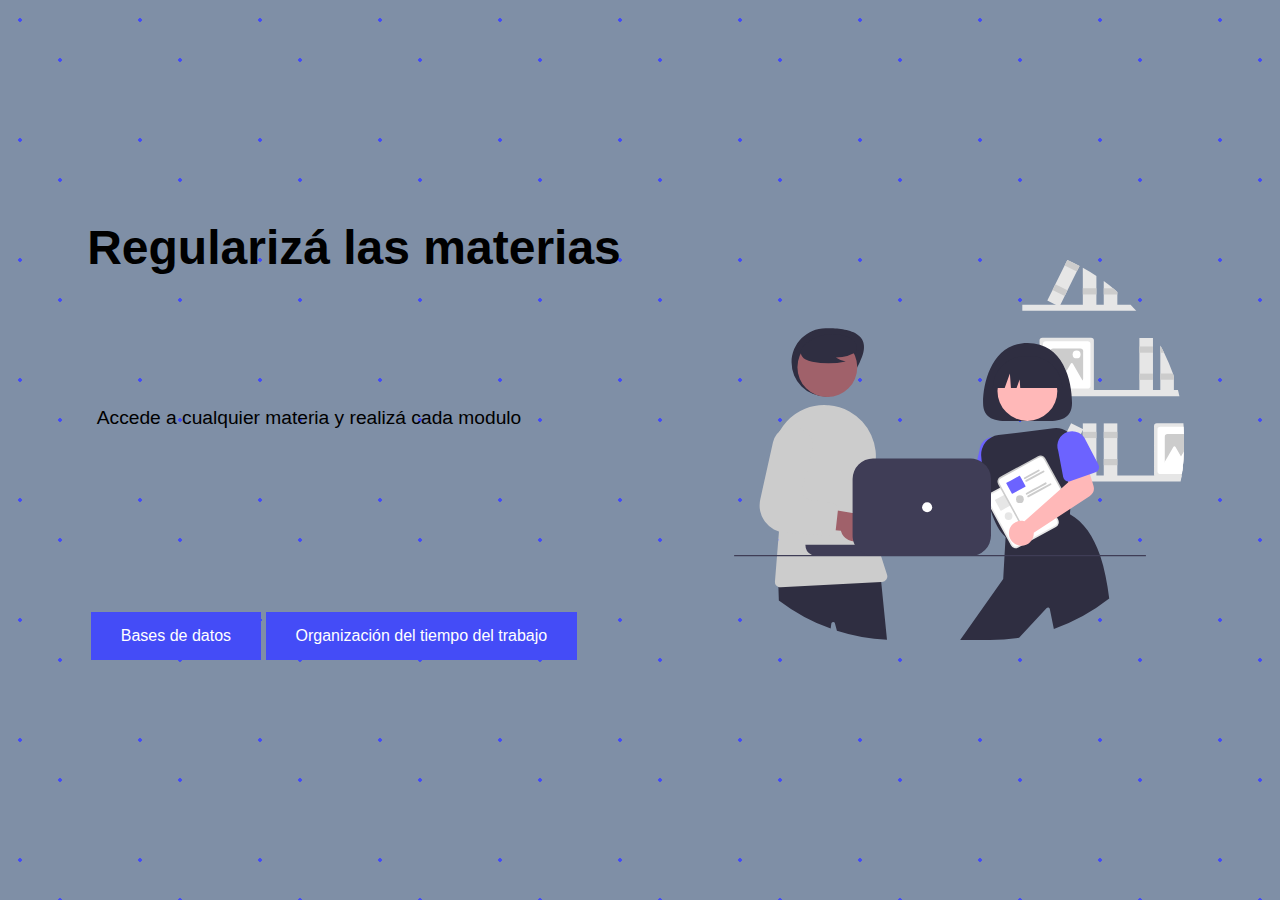
<file: index.html>
<!DOCTYPE html>
<html>
<head>
	<meta charset="utf-8">
	<title>Página principal</title>
	<link rel="stylesheet" type="text/css" href="normalize1.css">
	<link rel="stylesheet" type="text/css" href="syles.css">
	<meta name="viewport" content="width=device-width, initial-scale=1.0">

</head>
<body>
	
	<header class="Hero">
		
		<div class= "Hero__container container">
			
			<div class="hero__text">
				<h1 class="hero__title">Regularizá las materias</h1> <br>
				<p class= "hero__copy">Accede a cualquier materia y realizá cada modulo</p>  <br>
				<ul>
					<li><a href="Bases.html" class="hero__cta">Bases de datos</a></li>
					<li><a href="Organizacion.html" class="hero__cta2">Organización del tiempo del trabajo</a></li>
				</ul>
			</div>
			
			<img src="HeaderCoWorkers.svg" class="hero__img">
		</div>

	</header>
</body>
</html>
</file>
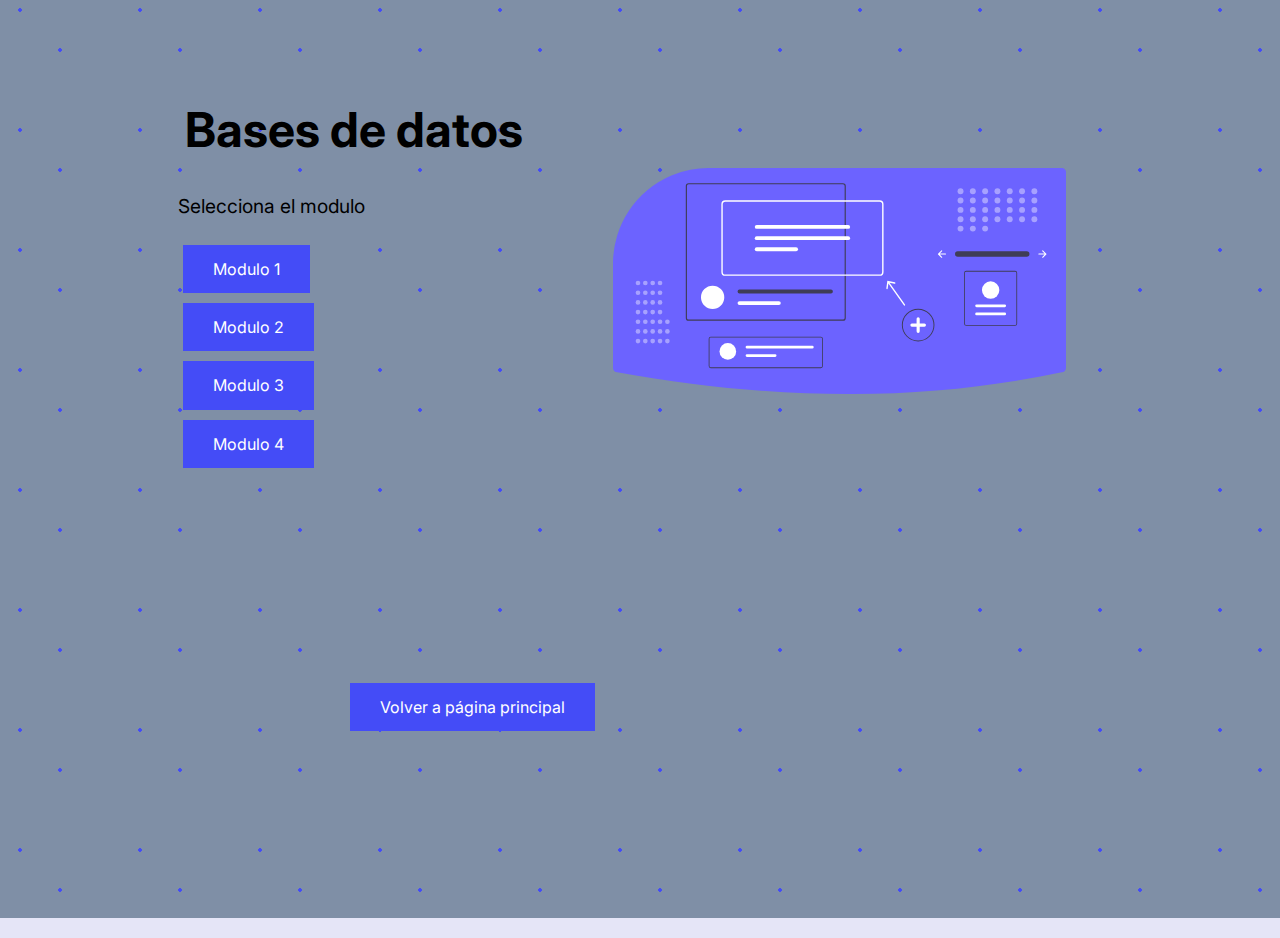
<file: Bases.html>
<!DOCTYPE html>
<html>
<head>
	<title>Bases de Datos</title>
	<meta charset="utf-8">
	<link rel="stylesheet" type="text/css" href="estilizandobases.css">
	<link rel="stylesheet" type="text/css" href="normalize1.css">
	<meta name="viewport" content="width=device-width, initial-scale=1.0">
</head>
<body>

	<header class="encabezado">
		<div class="container">
			<h1 class="hero__title">Bases de datos</h1> <br>
			<p class="hero__copy">Selecciona el modulo</p>
			<img src="Basesdedatos.svg">
			<nav>
				<ul>
					<li class="cta"><a href="documento_sin_titulo.pdf" download="Autoevaluacion1.pdf">Modulo 1</a></li>
					<li class="cta"><a href="" target="_BLANK">Modulo 2</a></li>
					<li class="cta"><a href="" target="_BLANK">Modulo 3</a></li>
					<li class="cta"><a href="" target="_BLANK">Modulo 4</a></li>
				</ul>
				
			</nav>
		</div>
		<a class="tremendo" href="index.html">Volver a página principal</a>
	</header>
</body>
</html>
</file>
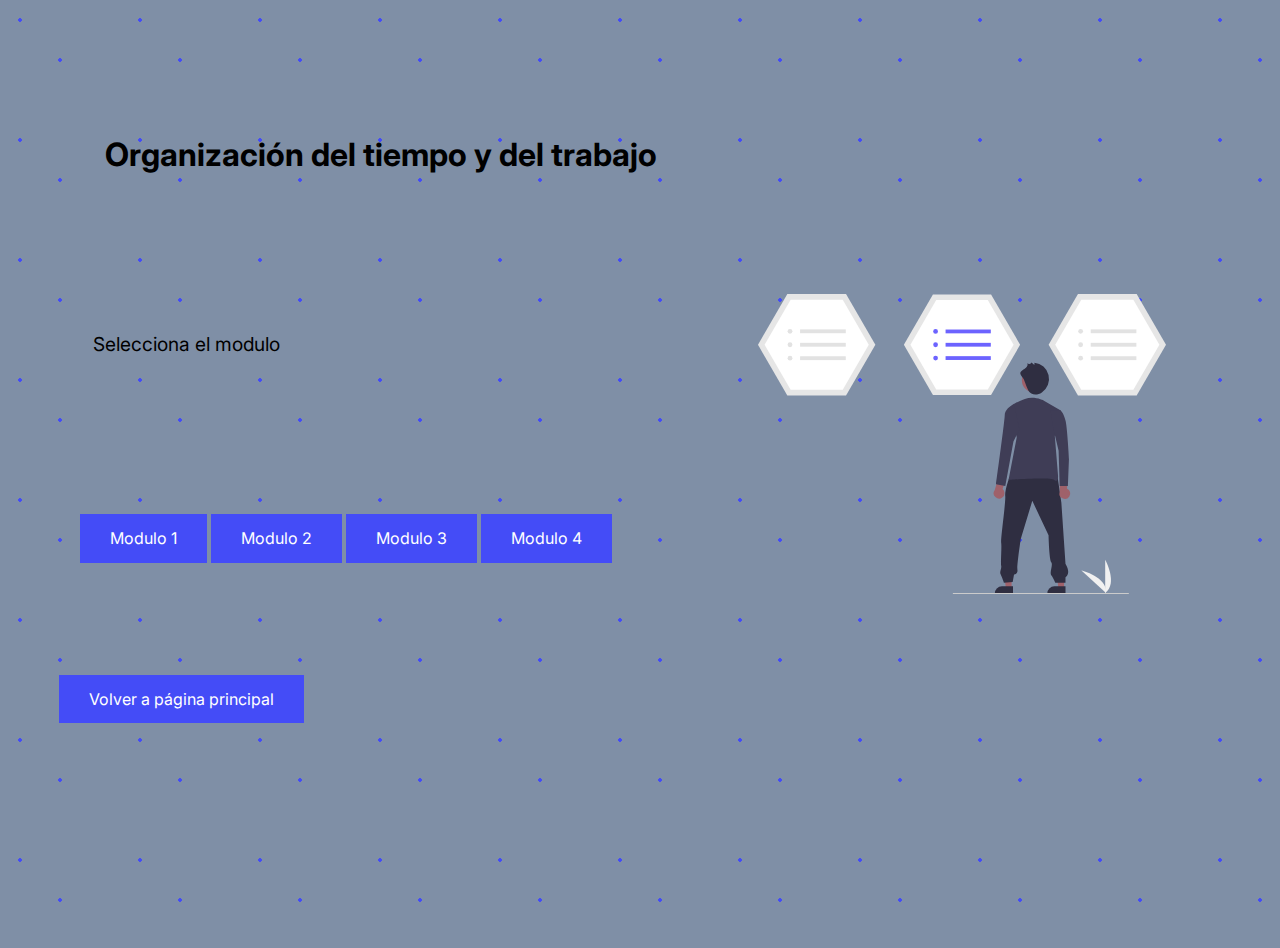
<file: Organizacion.html>
<!DOCTYPE html>
<html>
<head>
	<title>Organización del tiempo y del trabajo</title>
	<meta charset="utf-8">
	<link rel="stylesheet" type="text/css" href="estilizandoorganizacion.css">
	<link rel="stylesheet" type="text/css" href="normalize1.css">
	<meta name="viewport" content="width=device-width, initial-scale=1.0">
</head>
<body>
	<header class="encabezado">
		<div class="container">
			<h1 class="hero__title">Organización del tiempo y del trabajo</h1> <br>
			<p class="hero__copy">Selecciona el modulo</p>
			<img src="selectoption1.svg">
			<nav>
				<ul>
					<li class="cta"><a href="" target="_BLANK">Modulo 1</a></li>
					<li class="cta"><a href="" target="_BLANK">Modulo 2</a></li>
					<li class="cta"><a href="" target="_BLANK">Modulo 3</a></li>
					<li class="cta"><a href="" target="_BLANK">Modulo 4</a></li>
				</ul>
				
			</nav>
		</div>
		<a class="tremendo" href="index.html">Volver a página principal</a>
	</header>
</body>
</html>
</file>
<file: syles.css>
@import url('https://fonts.googl eapis.com/css2?family=Inter:wght@300;400;700&display=swap');

:root{
	--color-primary: #444CF7;
	--color-title: #000;
	--align-title: left;
	--padding-container: 100px 0px;
	--width-container: 90%;
	--max-width-container: 1200px;
	--color-btn:#444CF7;
	--text-btn: #fff;
	--padding-btn: 15px 30px;
}
body {
	font-family: 'Inter', sans-serif;
	background-color: #e5e5f7;
	opacity: 1;
	background-image:  radial-gradient(#444cf7 2px, transparent 2px), radial-gradient(#444cf7 2px, #7f8fa6 2px);
	background-size: 120px 120px;
	background-position: 0 0,80px 80px;
}
.container{
	width: var(--width-container);
	max-width: var(--max-width-container);
	padding: var(--padding-container);
	margin:0 auto;
	overflow: hidden;
}
header {
	height: 100vh;
	min-height: 500px;
	position: relative;
	--padding-container:0;
}
header div{
	display: grid;
	height: 100%;
	grid-template-columns: 800px 450px;
	place-items:center;
	gap:20px;

}

header div div h1 {
margin-top: 150px;
margin-left: 250px
}
header div div p {
	margin-top: -50px;
	margin-left: 160px
}

header div img {
	margin-right: 300px;
	width: 100%;
}

header div div ul li a {
	text-decoration: none;
	display: inline-block;
	background: var(--color-btn);
	color:#fff;
	padding: var(--padding-btn);
	text-align: center;
}

li {
	list-style: none;
	display: inline-block;
	position: relative;
	margin-bottom: 170px
}
.hero__cta {
	margin-left: 170px
}

.hero__title {
	font-size: 3rem;
}
.hero__copy {
	font-size: 1.2rem;
}
</file>
<file: estilizandobases.css>
@import url('https://fonts.googleapis.com/css2?family=Inter:wght@300;400;700&display=swap');

:root{
	--color-primary: #444CF7;
	--color-title: #000;
	--align-title: left;
	--padding-container: 100px 0px;
	--width-container: 90%;
	--max-width-container: 1200px;
	--color-btn:#444CF7;
	--text-btn: #fff;
	--padding-btn: 15px 30px;
}
body {
	font-family: 'Inter', sans-serif;
	background-color: #e5e5f7;
	opacity: 1;
	background-image:  radial-gradient(#444cf7 2px, transparent 2px), radial-gradient(#444cf7 2px, #7f8fa6 2px);
	background-size: 120px 120px;
	background-position: 0 0,80px 80px;
}
.container{
	width: var(--width-container);
	max-width: var(--max-width-container);
	padding: var(--padding-container);
	margin:0 auto;
	overflow: hidden;
}
header {
	height: 100vh;
	min-height: 500px;
	position: relative;
	--padding-container:0;
}
header div{
	display: grid;
	height: 100%;
	grid-template-columns: 3fr 2fr;
	place-items:center;
	gap:20px;
}
img {
	height: 600px
}
header div h1 {
margin-top: 150px;
margin-left: -100px
}
header div p {
	margin-top: -350px;
	margin-left: -265px
}
header div img {
	margin-top: -200px;
	margin-right: 300px;
}
.hero__title {
	font-size: 3rem;
}
.hero__copy {
	font-size: 1.2rem;
}
header div nav ul li a {
	text-decoration: none;
	display: inline-block;
	background: var(--color-btn);
	color:#fff;
	padding: var(--padding-btn);
	text-align: center;
}
li {
	list-style: none;
	position: relative;
	top: -350px;
	left: -175px;
}
.cta {
	position: relative;
	margin: 10px	
}


.tremendo{
	text-decoration: none;
	display: inline-block;
	position: relative;
	background: var(--color-btn);
	color:#fff;
	padding: var(--padding-btn);
	text-align: center;
	top: -187px;
	left: 350px;

}

* {
	position: relative;
	top: -10px
}
</file>
<file: estilizandoorganizacion.css>
@import url('https://fonts.googleapis.com/css2?family=Inter:wght@300;400;700&display=swap');

:root{
	--color-primary: #444CF7;
	--color-title: #000;
	--align-title: left;
	--padding-container: 100px 0px;
	--width-container: 90%;
	--max-width-container: 1200px;
	--color-btn:#444CF7;
	--text-btn: #fff;
	--padding-btn: 15px 30px;
}
body {
	font-family: 'Inter', sans-serif;
	background-color: #e5e5f7;
	opacity: 1;
	background-image:  radial-gradient(#444cf7 2px, transparent 2px), radial-gradient(#444cf7 2px, #7f8fa6 2px);
	background-size: 120px 120px;
	background-position: 0 0,80px 80px;
	overflow-y:none;
}

.container{
	width: var(--width-container);
	max-width: var(--max-width-container);
	padding: var(--padding-container);
	margin:0 auto;
	overflow: hidden;
}
header {
	height: 100vh;
	min-height: 500px;
	position: relative;
	--padding-container:0;
}
header div{
	display: grid;
	height: 100%;
	grid-template-columns: 800fr 450fr;
	place-items:center;
	gap:20px;
}
img {
	height: 400px;
	position:relative;
	left: -50px

}
header div h1 {
	position: relative;
	top: 75px;
	left: -45px;
}
header div p {
	position: relative;
	top: -100px;
	left:-240px;
}
.hero__title {
	font-size: 2rem;
}
.hero__copy {
	font-size: 1.2rem;
}
header div nav ul li a {
	text-decoration: none;
	display: inline-block;
	background: var(--color-btn);
	color:#fff;
	padding: var(--padding-btn);
	text-align: center;
}
li {
	list-style: none;
	position: relative;
	top: -275px;
	left: -100px;
	display: inline-block;
}
.tremendo{
	text-decoration: none;
	display: inline-block;
	position: relative;
	background: var(--color-btn);
	color:#fff;
	padding: var(--padding-btn);
	text-align: center;
	top: -225px;
	left: 59px;
}


/*--------------------------------------------------Responsive-----------------------------------------------*/
@media only screen and (max-width: 1200px) {
	.hero__title {
 		left: -50px
 	}
 	.hero__copy{
 		left: -240px
	 }
	 li{
	 	left: -90px
	 }
}

@media only screen and (max-width: 992px) {
	.hero__title {
		position: absolute;
		font-size: 2rem;
		left: 70px;
		margin: auto;
		top: 100px
	}
	.hero__copy {
		font-size: 1.2rem;
		position: absolute;
		left: 75px;
		top: 190px;

	}
	img {
		position: absolute;
		width: 300px;
		left: 0;
		right: -250px;
		margin: auto;
		top: 100px

	}
	div {
		display: flex;
		flex-direction: column;
	}
	
	header {
		display: flex;
		flex-direction: column;
	}

	li {
		position: relative;
		display: block;
		margin: 5px;
		width: 100%;
		top: 0px;
		left:-650px;


	}

	.tremendo {
		width: 300px;
		top: -225px;
		left:79px;
	}

	header div nav ul li a {
	text-decoration: none;
	display: inline-block;
	background: var(--color-btn);
	color:#fff;
	padding: var(--padding-btn);
	text-align: center;
	width: 150px
}
	}
}
@media only screen and (max-width: 778px) {
	.hero__title {
		position: absolute;
		font-size: 1.5rem;
		left: 70px;
		margin: auto;
		top: 100px
	}
	.hero__copy {
		font-size: 1.2rem;
		position: absolute;
		left: 75px;
		top: 190px;

	}
	img {
		position: absolute;
		width: 300px;
		left: 0;
		right: -250px;
		margin: auto;
		top: 100px

	}
	div {
		display: flex;
		flex-direction: column;
	}
	
	header {
		display: flex;
		flex-direction: column;
	}

	li {
		position: relative;
		display: block;
		margin: 5px;
		width: 100%;
		top: 0px;
		left:-480px;
	}

	.tremendo {
		width: 300px;
		top: -225px;
		left:79px;
	}

	header div nav ul li a {
	text-decoration: none;
	display: inline-block;
	background: var(--color-btn);
	color:#fff;
	padding: 10px 25px;
	text-align: center;
	width: 150px
	}
}

@media only screen and (max-width: 575px) {
	.hero__title {
		position: absolute;
		font-size: 1.1rem;
		left: 125px;
		margin: auto;
	}
	.hero__copy {
		font-size: .8rem;
		position: absolute;
		left: 225px;
		top: 370px;

	}
	img {
		position: absolute;
		width: 200px;
		left: 0;
		right: 0;
		margin: auto;
		top: 30px

	}
	div {
		display: flex;
		flex-direction: column;
	}
	
	header {
		display: flex;
		flex-direction: column;
	}

	li {
		position: relative;
		display: block;
		margin: 5px;
		width: 100%;
		top: 180px;
		left:-90px;


	}

	.tremendo {
		width: 300px;
		top: -60px;
		left:150px;
	}

	header div nav ul li a {
	text-decoration: none;
	display: inline-block;
	background: var(--color-btn);
	color:#fff;
	padding: 10px 25px;
	text-align: center;
	width: 300px
	}
}

@media only screen and (max-width: 400px) {
	.hero__title {
		left: 40px
	}
	.hero__copy{
		left: 135px
	}
	li {
		left: -25px
	}
	.tremendo{
		left: 60px
	}
}
</file>
<file: normalize1.css>
/*! normalize.css v8.0.1 | MIT License | github.com/necolas/normalize.css */

/* Document
   ========================================================================== */
*, ::before, ::after{
  margin:0;
  box-sizing: border-box;
}

/**
 * 1. Correct the line height in all browsers.
 * 2. Prevent adjustments of font size after orientation changes in iOS.
 */

html {
  line-height: 1.15; /* 1 */
  -webkit-text-size-adjust: 100%; /* 2 */
}

/* Sections
   ========================================================================== */

/**
 * Remove the margin in all browsers.
 */

body {
  margin: 0;
}

/**
 * Render the `main` element consistently in IE.
 */

main {
  display: block;
}

/**
 * Correct the font size and margin on `h1` elements within `section` and
 * `article` contexts in Chrome, Firefox, and Safari.
 */

h1 {
  font-size: 2em;
  margin: 0;
}

/* Grouping content
   ========================================================================== */

/**
 * 1. Add the correct box sizing in Firefox.
 * 2. Show the overflow in Edge and IE.
 */

hr {
  box-sizing: content-box; /* 1 */
  height: 0; /* 1 */
  overflow: visible; /* 2 */
}

/**
 * 1. Correct the inheritance and scaling of font size in all browsers.
 * 2. Correct the odd `em` font sizing in all browsers.
 */

pre {
  font-family: monospace, monospace; /* 1 */
  font-size: 1em; /* 2 */
}

/* Text-level semantics
   ========================================================================== */

/**
 * Remove the gray background on active links in IE 10.
 */

a {
  background-color: transparent;
}

/**
 * 1. Remove the bottom border in Chrome 57-
 * 2. Add the correct text decoration in Chrome, Edge, IE, Opera, and Safari.
 */

abbr[title] {
  border-bottom: none; /* 1 */
  text-decoration: underline; /* 2 */
  text-decoration: underline dotted; /* 2 */
}

/**
 * Add the correct font weight in Chrome, Edge, and Safari.
 */

b,
strong {
  font-weight: bolder;
}

/**
 * 1. Correct the inheritance and scaling of font size in all browsers.
 * 2. Correct the odd `em` font sizing in all browsers.
 */

code,
kbd,
samp {
  font-family: monospace, monospace; /* 1 */
  font-size: 1em; /* 2 */
}

/**
 * Add the correct font size in all browsers.
 */

small {
  font-size: 80%;
}

/**
 * Prevent `sub` and `sup` elements from affecting the line height in
 * all browsers.
 */

sub,
sup {
  font-size: 75%;
  line-height: 0;
  position: relative;
  vertical-align: baseline;
}

sub {
  bottom: -0.25em;
}

sup {
  top: -0.5em;
}

/* Embedded content
   ========================================================================== */

/**
 * Remove the border on images inside links in IE 10.
 */

img {
  border-style: none;
  max-width: 100%
}

/* Forms
   ========================================================================== */

/**
 * 1. Change the font styles in all browsers.
 * 2. Remove the margin in Firefox and Safari.
 */

button,
input,
optgroup,
select,
textarea {
  font-family: inherit; /* 1 */
  font-size: 100%; /* 1 */
  line-height: 1.15; /* 1 */
  margin: 0; /* 2 */
}

/**
 * Show the overflow in IE.
 * 1. Show the overflow in Edge.
 */

button,
input { /* 1 */
  overflow: visible;
}

/**
 * Remove the inheritance of text transform in Edge, Firefox, and IE.
 * 1. Remove the inheritance of text transform in Firefox.
 */

button,
select { /* 1 */
  text-transform: none;
}

/**
 * Correct the inability to style clickable types in iOS and Safari.
 */

button,
[type="button"],
[type="reset"],
[type="submit"] {
  -webkit-appearance: button;
}

/**
 * Remove the inner border and padding in Firefox.
 */

button::-moz-focus-inner,
[type="button"]::-moz-focus-inner,
[type="reset"]::-moz-focus-inner,
[type="submit"]::-moz-focus-inner {
  border-style: none;
  padding: 0;
}

/**
 * Restore the focus styles unset by the previous rule.
 */

button:-moz-focusring,
[type="button"]:-moz-focusring,
[type="reset"]:-moz-focusring,
[type="submit"]:-moz-focusring {
  outline: 1px dotted ButtonText;
}

/**
 * Correct the padding in Firefox.
 */

fieldset {
  padding: 0.35em 0.75em 0.625em;
}

/**
 * 1. Correct the text wrapping in Edge and IE.
 * 2. Correct the color inheritance from `fieldset` elements in IE.
 * 3. Remove the padding so developers are not caught out when they zero out
 *    `fieldset` elements in all browsers.
 */

legend {
  box-sizing: border-box; /* 1 */
  color: inherit; /* 2 */
  display: table; /* 1 */
  max-width: 100%; /* 1 */
  padding: 0; /* 3 */
  white-space: normal; /* 1 */
}

/**
 * Add the correct vertical alignment in Chrome, Firefox, and Opera.
 */

progress {
  vertical-align: baseline;
}

/**
 * Remove the default vertical scrollbar in IE 10+.
 */

textarea {
  overflow: auto;
}

/**
 * 1. Add the correct box sizing in IE 10.
 * 2. Remove the padding in IE 10.
 */

[type="checkbox"],
[type="radio"] {
  box-sizing: border-box; /* 1 */
  padding: 0; /* 2 */
}

/**
 * Correct the cursor style of increment and decrement buttons in Chrome.
 */

[type="number"]::-webkit-inner-spin-button,
[type="number"]::-webkit-outer-spin-button {
  height: auto;
}

/**
 * 1. Correct the odd appearance in Chrome and Safari.
 * 2. Correct the outline style in Safari.
 */

[type="search"] {
  -webkit-appearance: textfield; /* 1 */
  outline-offset: -2px; /* 2 */
}

/**
 * Remove the inner padding in Chrome and Safari on macOS.
 */

[type="search"]::-webkit-search-decoration {
  -webkit-appearance: none;
}

/**
 * 1. Correct the inability to style clickable types in iOS and Safari.
 * 2. Change font properties to `inherit` in Safari.
 */

::-webkit-file-upload-button {
  -webkit-appearance: button; /* 1 */
  font: inherit; /* 2 */
}

/* Interactive
   ========================================================================== */

/*
 * Add the correct display in Edge, IE 10+, and Firefox.
 */

details {
  display: block;
}

/*
 * Add the correct display in all browsers.
 */

summary {
  display: list-item;
}

/* Misc
   ========================================================================== */

/**
 * Add the correct display in IE 10+.
 */

template {
  display: none;
}

/**
 * Add the correct display in IE 10.
 */

[hidden] {
  display: none;
}
</file>
